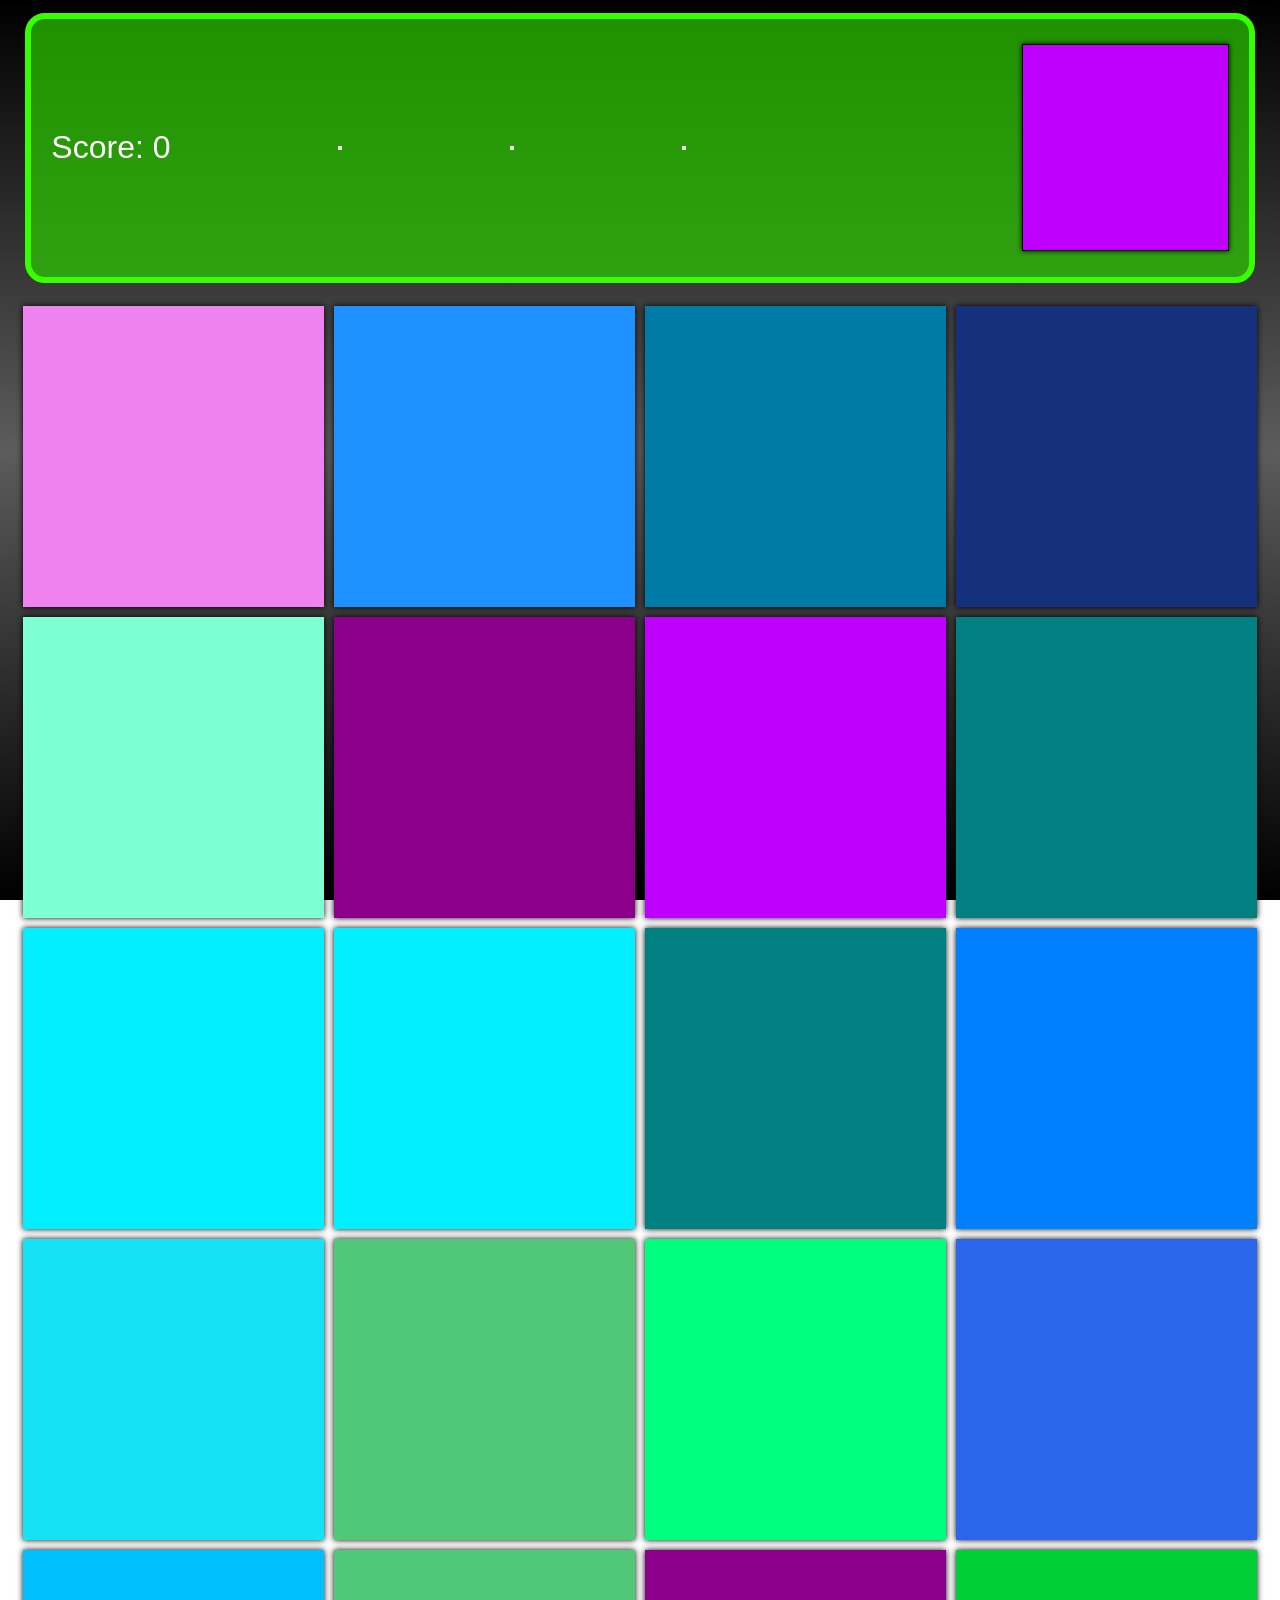
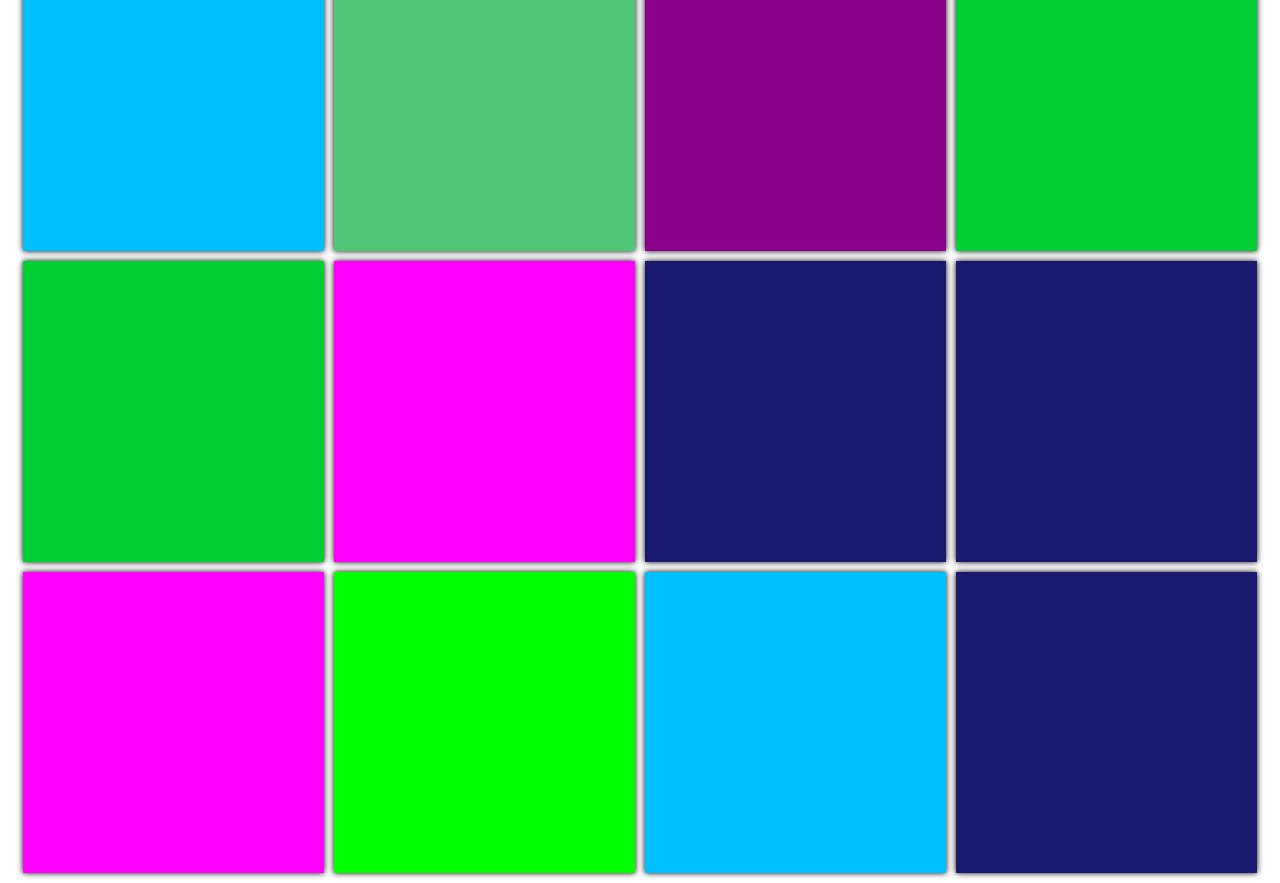
<file: index.html>
<!doctype html>
<html lang="en">
  <head>
    <meta charset="UTF-8" />
    <meta name="viewport" content="width=device-width, initial-scale=1.0" />
    <link rel="stylesheet" href="./Daily-Practice/25-Color-Box-Game/style.css" type="text/css" />
    <title>Box Game</title>
  </head>

  <body>
<header>
  <div class="score-container">
    <span style="color: white;">Score: <span id="score-display">0</span></span>
    <button></button><button></button><button></button>
    <div class="try-again"></div>
    <div id="header-box"></div>
  </div>
</header>

    <main>
      <div id="box-container"></div>
    </main>

    <script src="./Daily-Practice/25-Color-Box-Game/main.js"></script>
  </body>
</html>
</file>
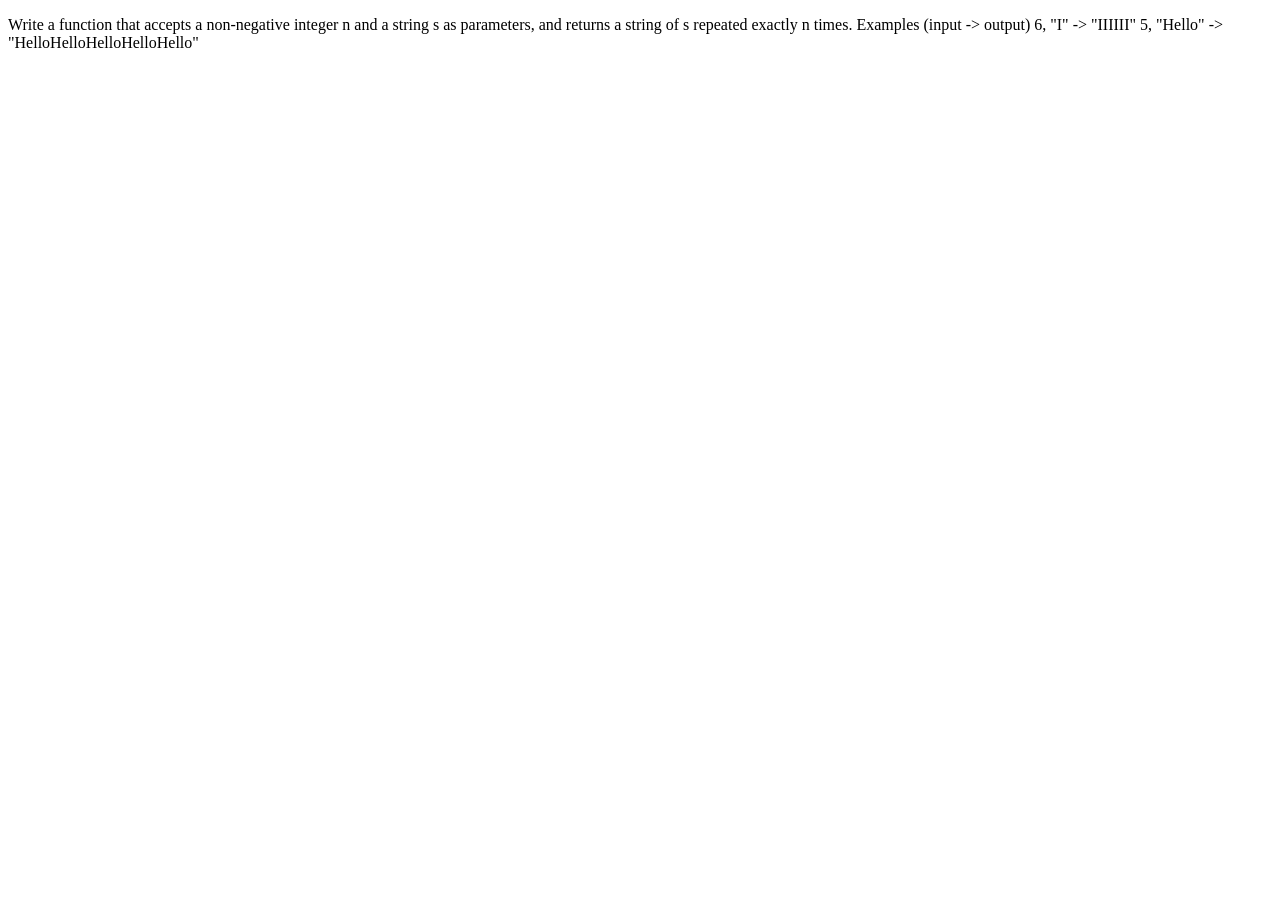
<file: A-Code-Wars-Exercises/01-Repeated-String/index.html>
<!DOCTYPE html>
<html lang="en">

<head>
    <meta charset="UTF-8">
    <meta name="viewport" content="width=device-width, initial-scale=1.0">
    <title>Repeated String</title>
</head>

<body>
    <p>Write a function that accepts a non-negative integer n and a string s as parameters, and returns a string of s
        repeated exactly n times.

        Examples (input -> output)
        6, "I" -> "IIIIII"
        5, "Hello" -> "HelloHelloHelloHelloHello"</p>
    <script src="main.js"></script>
</body>

</html>
</file>
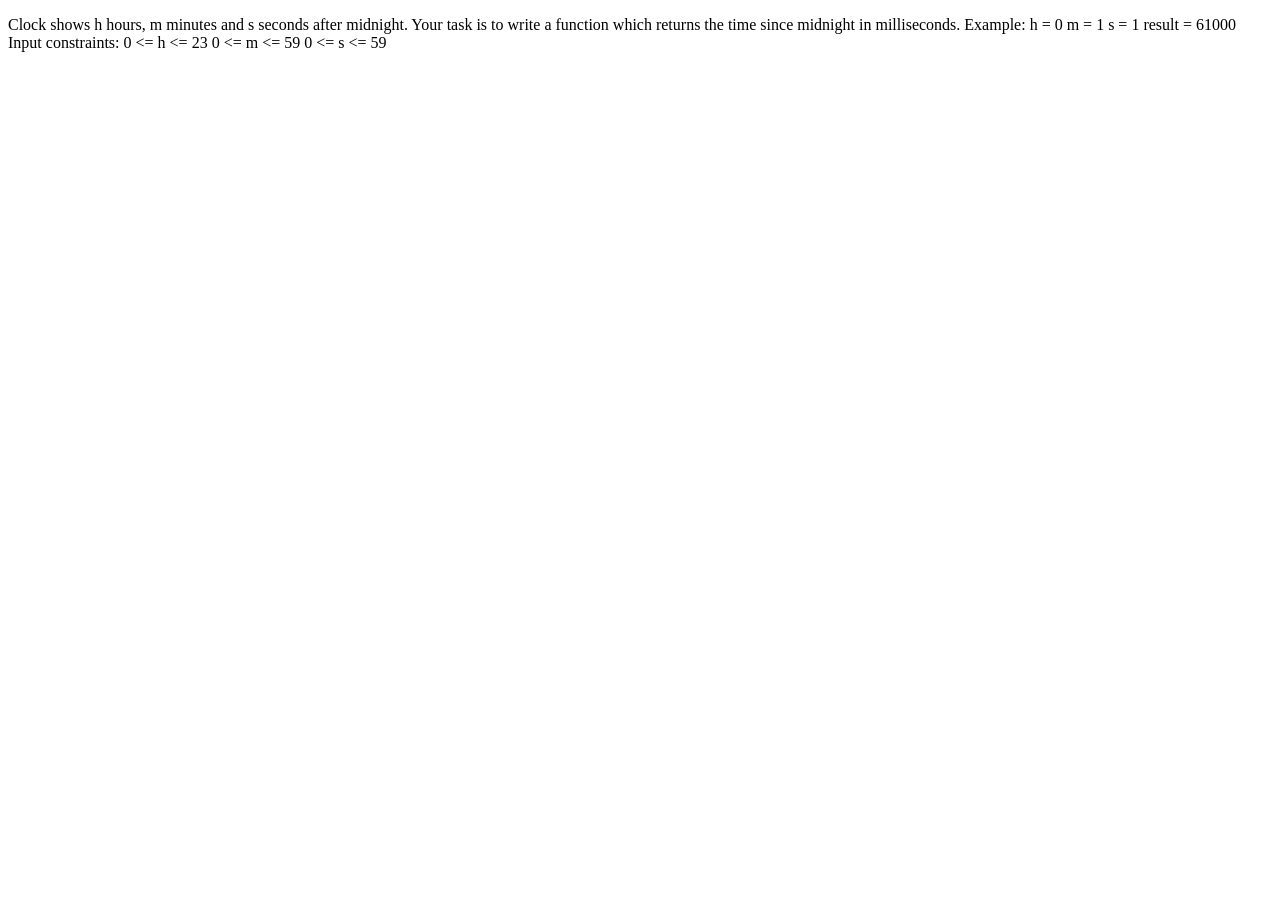
<file: A-Code-Wars-Exercises/03-Time-In-Milliseconds/index.html>
<!DOCTYPE html>
<html lang="en">
<head>
    <meta charset="UTF-8">
    <meta name="viewport" content="width=device-width, initial-scale=1.0">
    <title>Time in Milliseconds</title>
</head>
<body>
    <p>Clock shows h hours, m minutes and s seconds after midnight.

Your task is to write a function which returns the time since midnight in milliseconds.

Example:
h = 0
m = 1
s = 1

result = 61000
Input constraints:

0 <= h <= 23
0 <= m <= 59
0 <= s <= 59</p>
    <script src="main.js"></script>
</body>
</html>
</file>
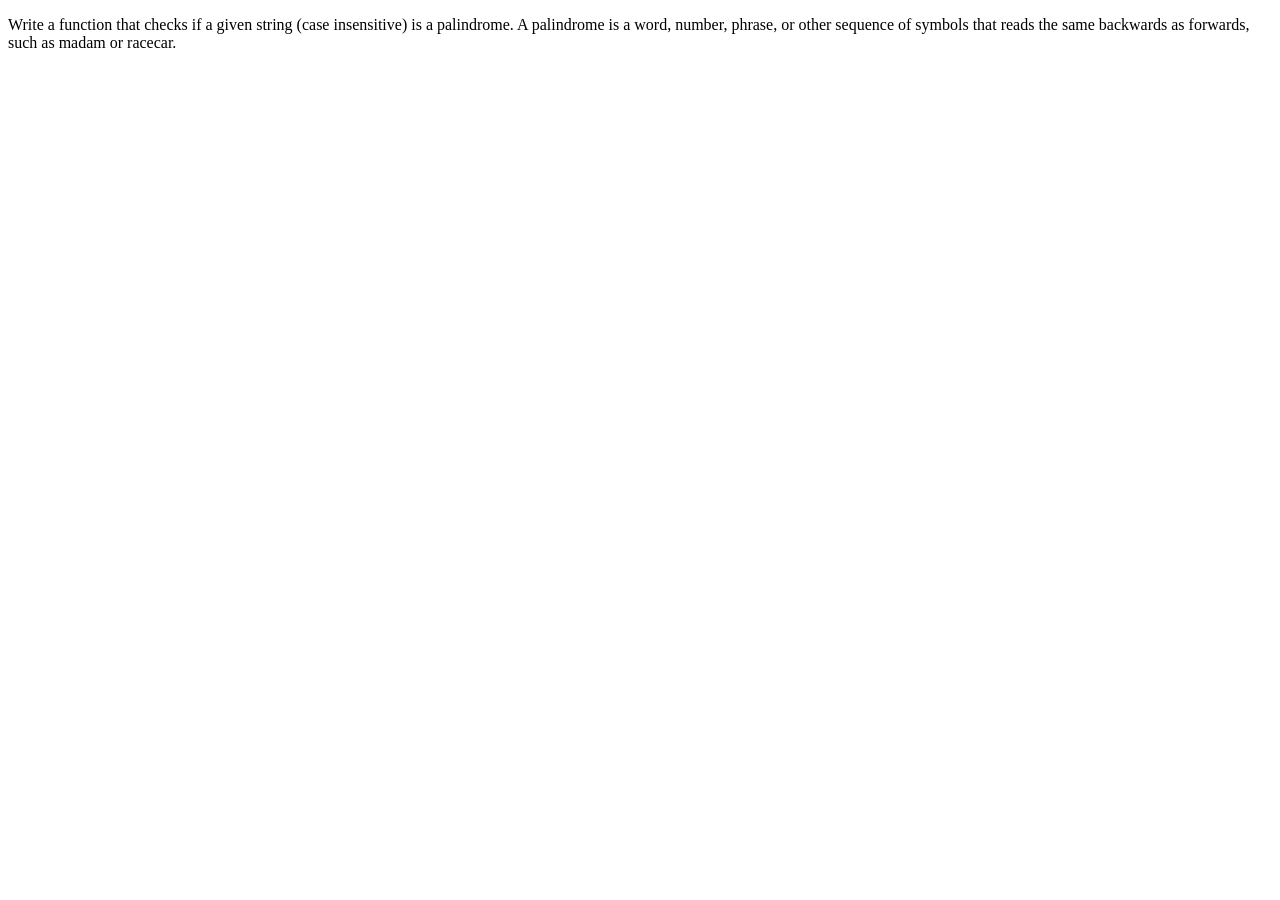
<file: A-Code-Wars-Exercises/04-Is-Palindrome/index.html>
<!DOCTYPE html>
<html lang="en">
<head>
    <meta charset="UTF-8">
    <meta name="viewport" content="width=device-width, initial-scale=1.0">
    <title>Palindrome</title>
</head>
<body>
    <p>Write a function that checks if a given string (case insensitive) is a palindrome.

A palindrome is a word, number, phrase, or other sequence of symbols that reads the same backwards as forwards, such as madam or racecar.</p>
    <script src="main.js"></script>
</body>
</html>
</file>
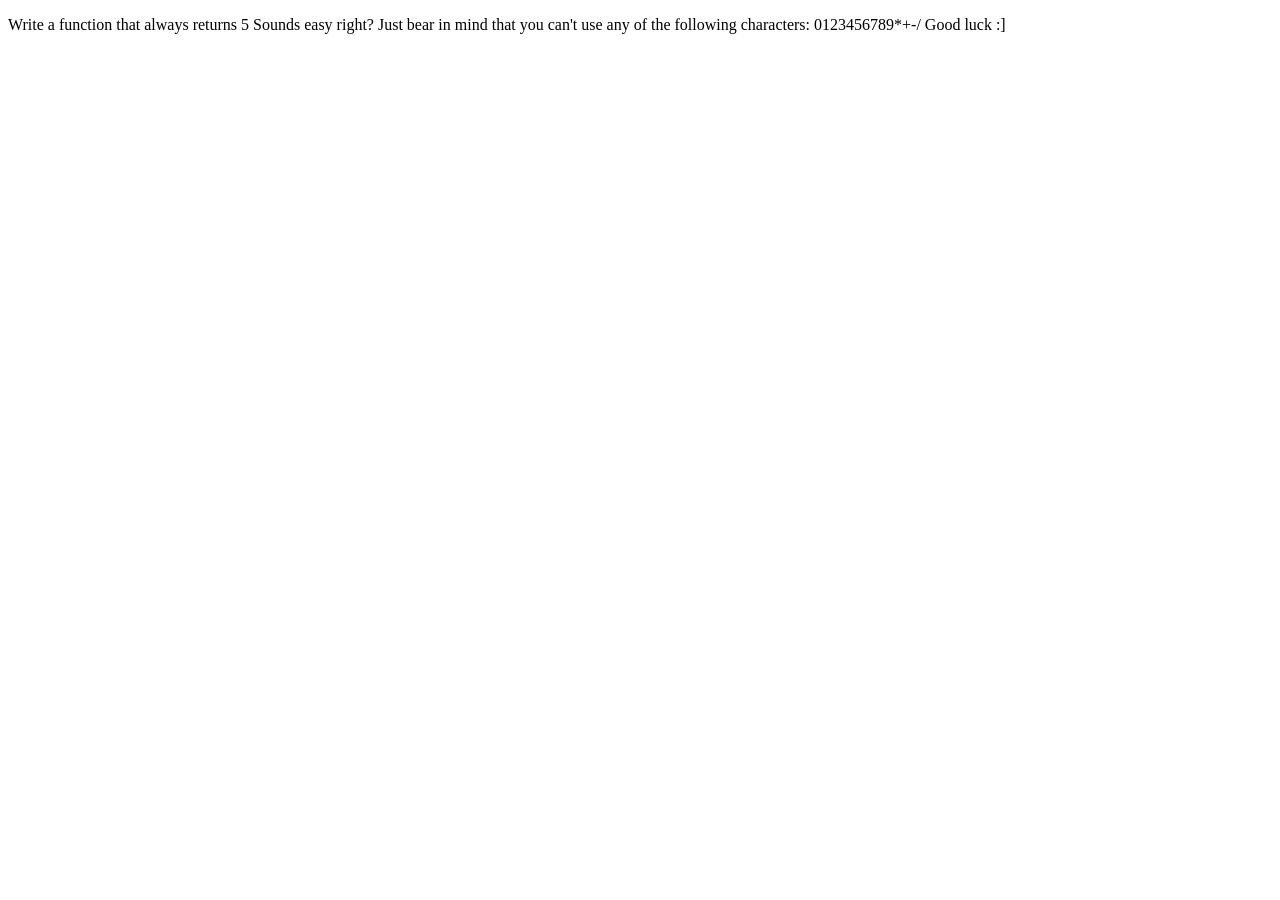
<file: A-Code-Wars-Exercises/05-Unusual-Five/index.html>
<!DOCTYPE html>
<html lang="en">
<head>
    <meta charset="UTF-8">
    <meta name="viewport" content="width=device-width, initial-scale=1.0">
    <title>Ususual Five</title>
</head>
<body>
    <p>Write a function that always returns 5

Sounds easy right? Just bear in mind that you can't use any of the following characters: 0123456789*+-/

Good luck :]</p>
    <script src="main.js"></script>
</body>
</html>
</file>
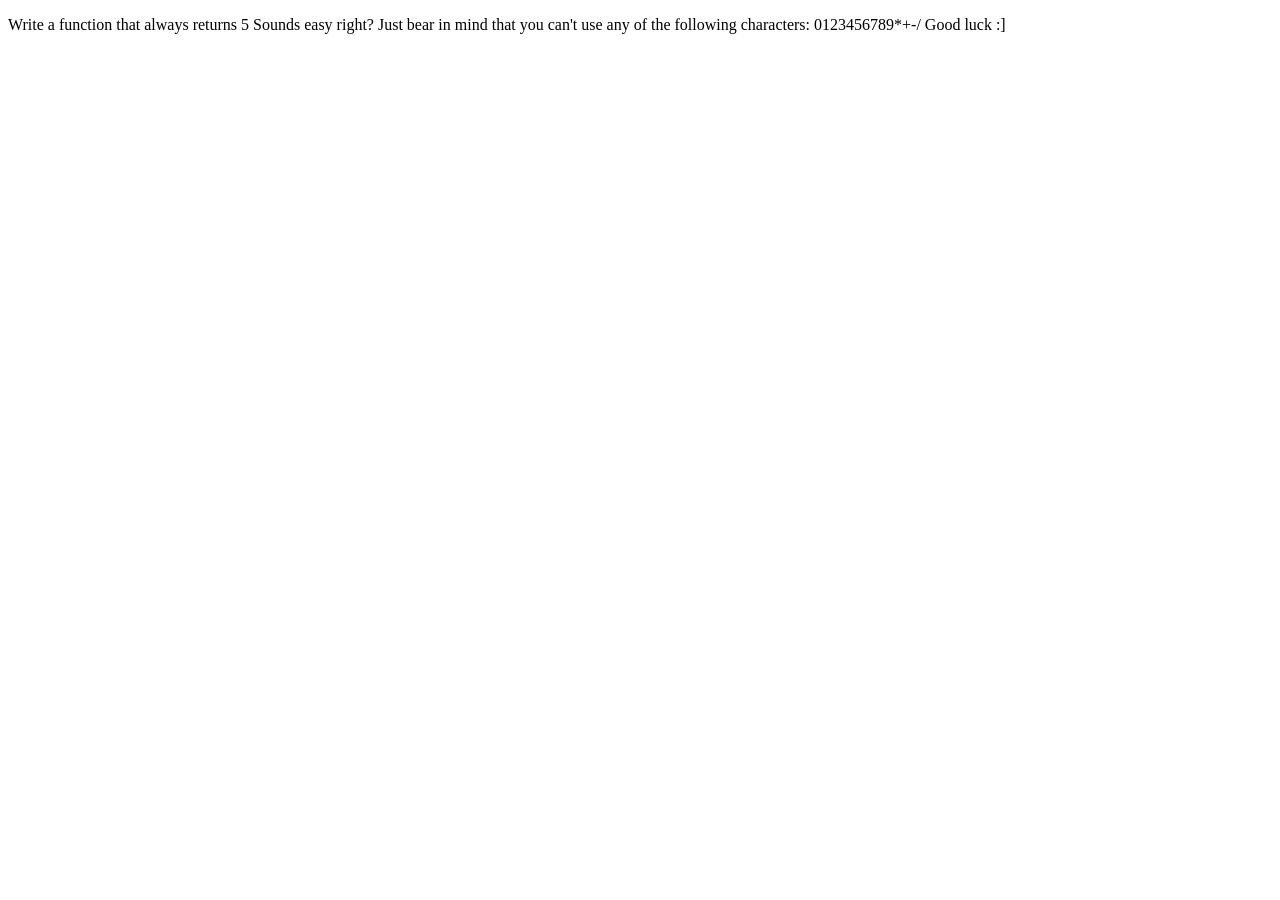
<file: A-Code-Wars-Exercises/06-Print-5-without-numbers !!/index.html>
<!DOCTYPE html>
<html lang="en">
<head>
    <meta charset="UTF-8">
    <meta name="viewport" content="width=device-width, initial-scale=1.0">
    <title>5 without numbers !!
</title>
</head>
<body>
    <p>Write a function that always returns 5

Sounds easy right? Just bear in mind that you can't use any of the following characters: 0123456789*+-/

Good luck :]</p>
    <script src="main.js"></script>
</body>
</html>
</file>
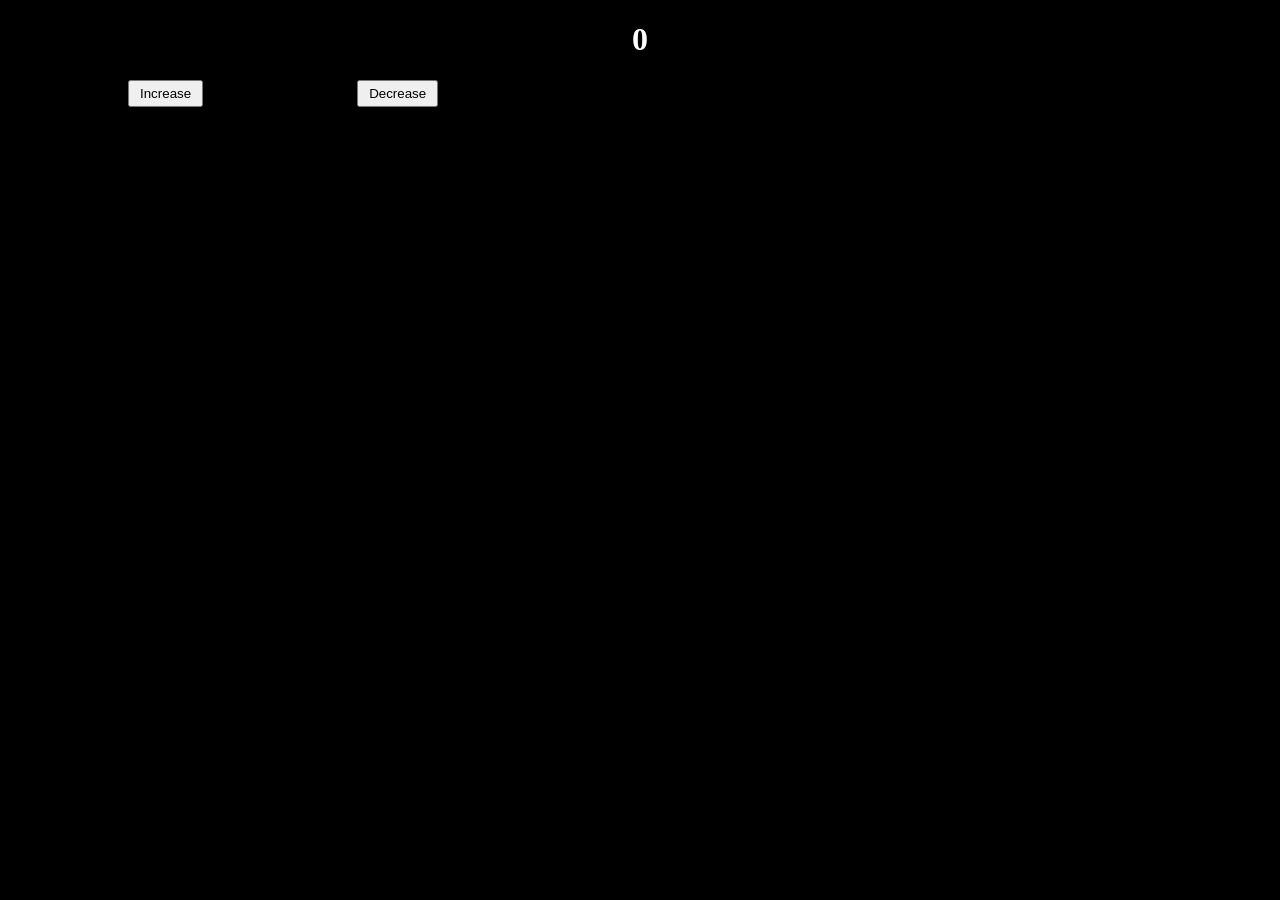
<file: A-codingJS-Exercises/01-Counter/index.html>
<!DOCTYPE html>
<html lang="en">
<head>
    <meta charset="UTF-8">
    <meta name="viewport" content="width=device-width, initial-scale=1.0">
    <title>Test</title>
</head>
<body style="background-color: black;">
    <h1 id="display" style="color: white; text-align: center;">0</h1>
    <button id="button" style="padding: 4px 10px; margin-left: 120px;" onClick="counter()">Increase</button>
        <button id="button1" style="padding: 4px 10px; margin-left: 150px;" onClick="counterDec()">Decrease</button>
     <script src="main.js"></script>
</body>
</html>
</file>
<file: Daily-Practice/25-Color-Box-Game/style.css>
* {
  padding: 0;
  margin: 0;
  box-sizing: border-box;
}

html,
body {
  width: 100%;
  height: 100%;
}
body {
  background: linear-gradient(
    360deg,
    rgb(0, 0, 0),
    rgb(92, 92, 92),
    rgb(0, 0, 0)
  );
  background-repeat: no-repeat;
  background-attachment: fixed;
}

header {
  height: 30%;
  margin: 1%;
}

#header-box {
  height: 95%;
  aspect-ratio: 1 / 1;
  border: 0.07vw solid black;
  box-shadow: 0px 0px 5px 0px black;
}

.score-container {
  height: 100%;
  width: 98%;
  margin: 0 auto;
  display: flex;
  justify-content: space-between;
  align-items: center;
  padding: 20px;
  border-radius: 20px;
  border: 6px solid rgb(55, 255, 0);
  background-color: rgba(45, 207, 0, 0.7);
}

.score-container > span {
  font-size: 2em;

  font-family:
    "science gothic", "Lucida Sans Regular", "Lucida Grande",
    "Lucida Sans Unicode", Geneva, Verdana, sans-serif;
}

#score-displa{
  color: red;
  transition: all 0.5s ease, transform 0.5s ease;
  -webkit-transition: all 0.5s ease, transform 0.5s ease;
  -moz-transition: all 0.5s ease, transform 0.5s ease;
  -ms-transition: all 0.5s ease, transform 0.5s ease;
  -o-transition: all 0.5s ease, transform 0.5s ease;
  transform: scale(1.1);
  -webkit-transform: scale(1.1);
  -moz-transform: scale(1.1);
  -ms-transform: scale(1.1);
  -o-transform: scale(1.1);
}



main {
  width: 100%;
}

#box-container {
  display: grid;
  margin: 0px auto;
  width: 98%;
  height: 100%;
  grid-template-columns: repeat(4, 1fr);
  grid-template-rows: repeat(5, 1fr);
  gap: 10px;
  padding: 10px;
}

.game-box {
  aspect-ratio: 1 / 1;
  border: 0.3vw solid balck;
  box-shadow: 0px 0px 6px 0px black;
  animation: lefBoxesPan 1s ease;
  animation-fill-mode: both;
}

.box1 {
  animation: lefBoxesPan 1s ease;
  animation-fill-mode: both;
}

.box2 {
  animation-delay: 0.2s;
  animation: lefBoxesPan 1.2s ease;
  animation-fill-mode: both;
}

.box3 {
  animation: rightBoxesPan 1.4s ease;
  animation-fill-mode: both;
  -webkit-animation: rightBoxesPan 1.4s ease;
}
.box4 {
  animation: rightBoxesPan 1.6s ease;
  animation-fill-mode: both;
  -webkit-animation: rightBoxesPan 1.6s ease;
}
.box5 {
  animation-delay: 0.4s;
  animation: lefBoxesPan 1.8s ease;
  animation-fill-mode: both;
  -webkit-animation: lefBoxesPan 1.8s ease;
}

.box6 {
  animation-delay: 0.6s;
  animation: lefBoxesPan 2s ease;
  animation-fill-mode: both;
}

.box7 {
  animation: rightBoxesPan 2.1s ease;
  animation-fill-mode: both;
  -webkit-animation: rightBoxesPan 2.1s ease;
}
.box8 {
  animation: rightBoxesPan 2.2s ease;
  animation-fill-mode: both;
  -webkit-animation: rightBoxesPan 2.2s ease;
}
.box9 {
  animation-delay: 0.8s;
  animation: lefBoxesPan 2.3s ease;
  animation-fill-mode: both;
  -webkit-animation: lefBoxesPan 2.3s ease;
}

.box10 {
  animation-delay: 1s;
  animation: lefBoxesPan 2.4s ease;
  animation-fill-mode: both;
  -webkit-animation: lefBoxesPan 2.4s ease;
}

.box11 {
  animation: rightBoxesPan 2.5s ease;
  animation-fill-mode: both;
  -webkit-animation: rightBoxesPan 2.5s ease;
}
.box12 {
  animation: lefBoxesPan 2.6s ease;
  animation-fill-mode: both;
  -webkit-animation: lefBoxesPan 2.6s ease;
}
.box13 {
  animation-delay: 1.2s;
  animation: lefBoxesPan 2.7s ease;
  animation-fill-mode: both;
  -webkit-animation: lefBoxesPan 2.7s ease;
}

.box14 {
  animation-delay: 1.4s;
  animation: rightBoxesPan 2.8s ease;
  animation-fill-mode: both;
  -webkit-animation: rightBoxesPan 2.8s ease;
}

.box15 {
  animation: rightBoxesPan 2.9s ease;
  animation-fill-mode: both;
  -webkit-animation: rightBoxesPan 2.9s ease;
}
.box16 {
  animation: lefBoxesPan 3s ease;
  animation-fill-mode: both;
  -webkit-animation: lefBoxesPan 3s ease;
}
.box17 {
  animation-delay: 1.6s;
  animation: lefBoxesPan 3.1s ease;
  animation-fill-mode: both;
  -webkit-animation: lefBoxesPan 3.1s ease;
}

.box18 {
  animation-delay: 1.8s;
  animation: rightBoxesPan 3.2s ease;
  animation-fill-mode: both;
  -webkit-animation: rightBoxesPan 3.2s ease;
}

.box19 {
  animation: rightBoxesPan 3.3s ease;
  animation-fill-mode: both;
  -webkit-animation: rightBoxesPan 3.3s ease;
}
.box20 {
  animation: lefBoxesPan 3.4s ease;
  animation-fill-mode: both;
  -webkit-animation: lefBoxesPan 3.4s ease;
}
.box21 {
  animation-delay: 2s;
  animation: lefBoxesPan 3.5s ease;
  animation-fill-mode: both;
  -webkit-animation: lefBoxesPan 3.5s ease;
}

.box22 {
  animation-delay: 2.2s;
  animation: rightBoxesPan 3.6s ease;
  animation-fill-mode: both;
  -webkit-animation: rightBoxesPan 3.6s ease;
}

.box23 {
  animation: rightBoxesPan 3.7s ease;
  animation-fill-mode: both;
  -webkit-animation: rightBoxesPan 3.7s ease;
}
.box24 {
  animation: lefBoxesPan 3.8s ease;
  animation-fill-mode: both;
}
.box25 {
  animation-delay: 2.4s;
  animation: lefBoxesPan 3.9s ease;
  animation-fill-mode: both;
}

.box26 {
  animation-delay: 2.6s;
  animation: rightBoxesPan 4s ease;
  animation-fill-mode: both;
  -webkit-animation: rightBoxesPan 4s ease;
}
.box27 {
  animation: rightBoxesPan 4.1s ease;
  animation-fill-mode: both;
  -webkit-animation: rightBoxesPan 4.1s ease;
}
.box28 {
  animation: lefBoxesPan 4.2s ease;
  animation-fill-mode: both;
}

@keyframes lefBoxesPan {
  from {
    transform: translateX(-1000px);
    opacity: 0.2;
  }

  to {
    transform: translateX(0px);
    opacity: 1;
  }
}

@keyframes rightBoxesPan {
  from {
    transform: translateX(1000px);
    opacity: 0.2;
    -webkit-transform: translateX(1000px);
    -moz-transform: translateX(1000px);
    -ms-transform: translateX(1000px);
    -o-transform: translateX(1000px);
  }

  to {
    transform: translateX(0px);
    opacity: 1;
  }
}

#try-again {
  font-size: 1.5em;
  font-weight: bold;
  font-family: monospace;
  color: white;
  animation: pop-up 1s ease;
  animation-fill-mode: both;
}

@keyframes pop-up {
  from {
    opacity: 0;
  }
  to {
    opacity: 1;
  }
}
</file>
